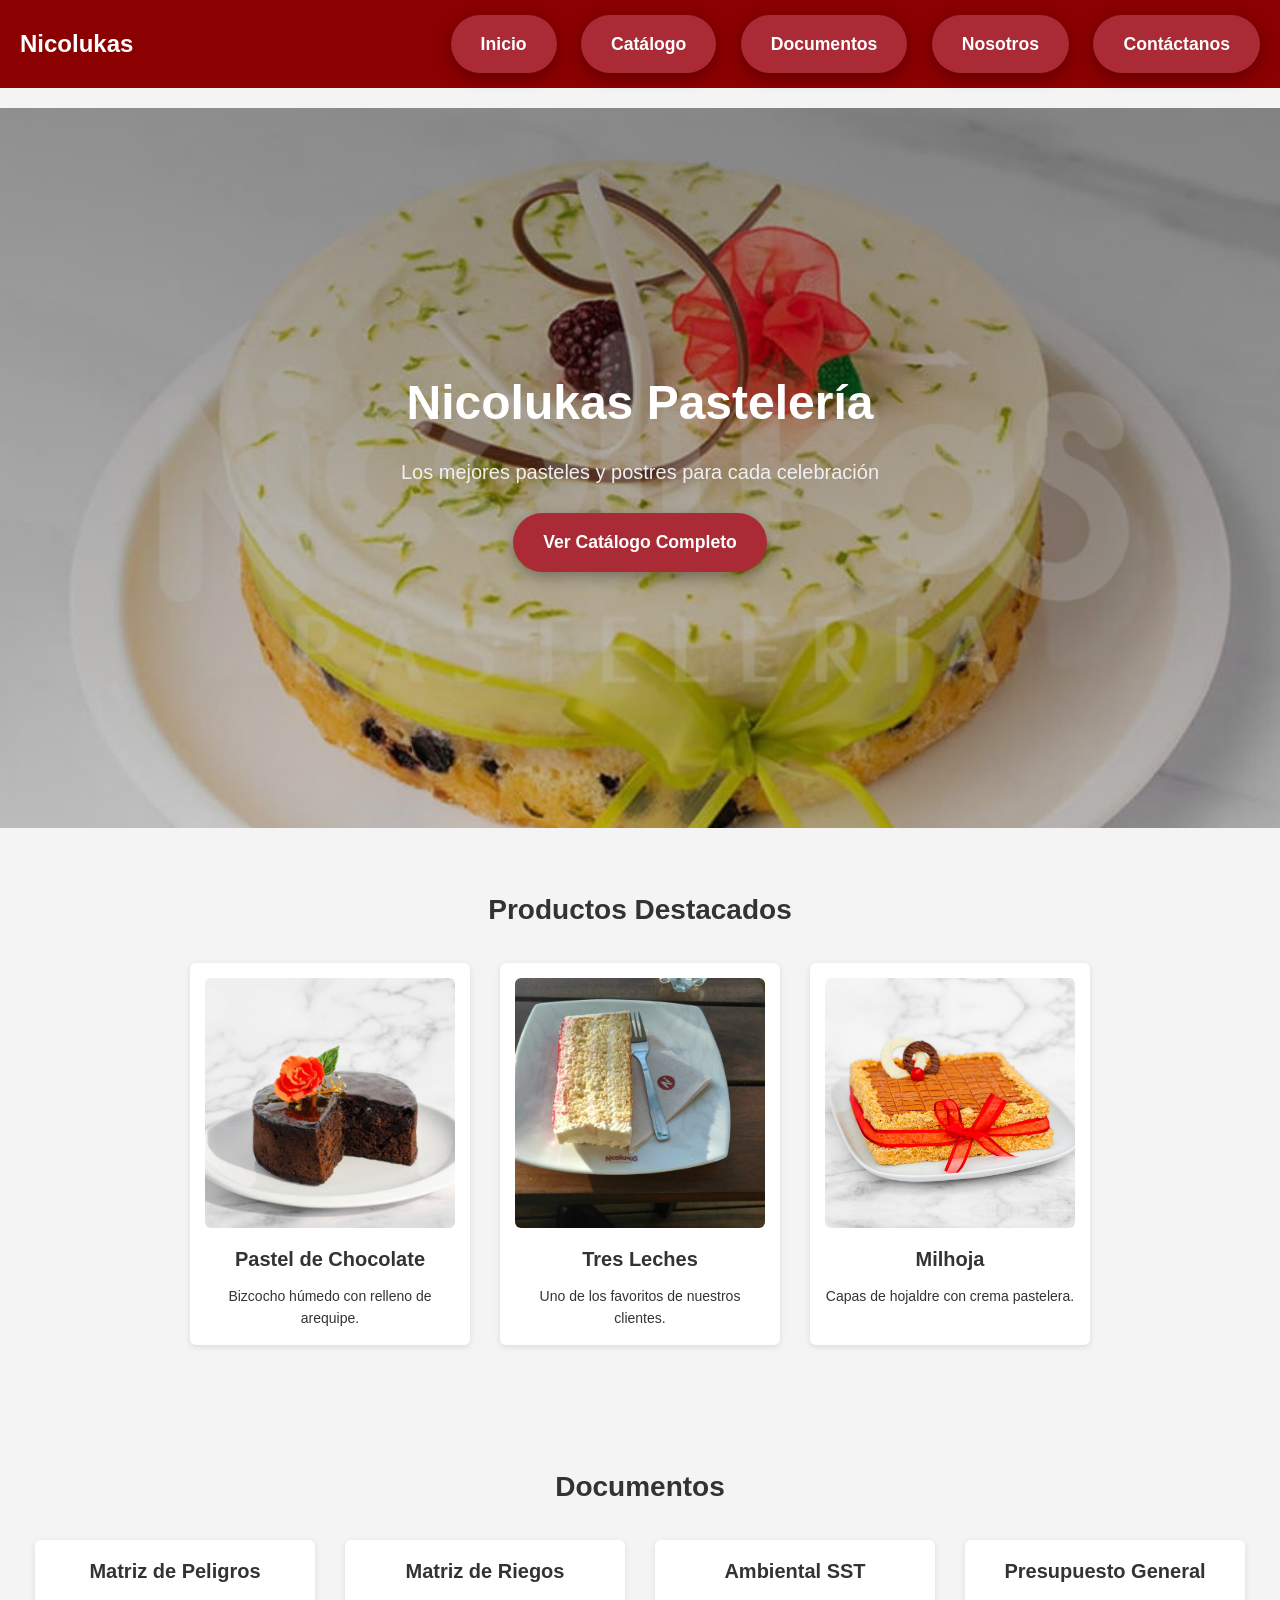
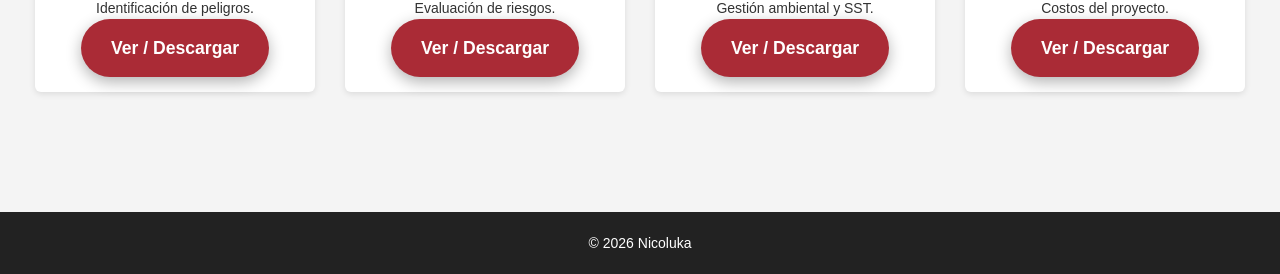
<file: index.html>
<!DOCTYPE html>
<html lang="es">

<head>

<meta charset="UTF-8">
<meta name="viewport" content="width=device-width, initial-scale=1.0">

<title>Nicoluka | Distribuidora de Pasteles</title>

<link rel="stylesheet" href="styles.css">

</head>

<body>

<!-- HEADER -->

<header class="header">

<div class="nav">

<h2>Nicolukas</h2>

<nav>
  <a href="index.html" target="_blank" rel="noopener noreferrer" class="boton-externo">Inicio</a>
  <a href="https://nicolukas.com/catalogo/" target="_blank" rel="noopener noreferrer" class="boton-externo">Catálogo</a>
  <a href="documentos.html" target="_blank" rel="noopener noreferrer" class="boton-externo">Documentos</a>
  <a href="https://nicolukas.com/" target="_blank" rel="noopener noreferrer" class="boton-externo">Nosotros</a>
  <a href="https://nicolukas.com/contactanos/" target="_blank" rel="noopener noreferrer" class="boton-externo">Contáctanos</a>
</nav>

</div>

</header>


<!-- HERO -->

<section class="hero">

  <div class="hero-slider">
    <img src="img/1.jpg" class="slide active">
    <img src="img/2.jpg" class="slide">
    <img src="img/5.jpg" class="slide">
  </div>

  <div class="hero-content">
    <h1>Nicolukas Pastelería</h1>
    <p>Los mejores pasteles y postres para cada celebración</p>
    <a href="https://nicolukas.com/catalogo/" target="_blank" rel="noopener noreferrer" class="boton-externo">
      Ver Catálogo Completo
    </a>
  </div>

</section>


<!-- PRODUCTOS DESTACADOS -->

<section class="productos">

<h2>Productos Destacados</h2>

<div class="cards">

<div class="card">
<img src="img/pastelchocolate.jpg">
<h3>Pastel de Chocolate</h3>
<p>Bizcocho húmedo con relleno de arequipe.</p>
</div>

<div class="card">
<img src="img/tresleches.jpg">
<h3>Tres Leches</h3>
<p>Uno de los favoritos de nuestros clientes.</p>
</div>

<div class="card">
<img src="img/milhojas.jpg">
<h3>Milhoja</h3>
<p>Capas de hojaldre con crema pastelera.</p>
</div>

</div>

</section>


<!-- DOCUMENTOS -->

<section class="productos">

<h2>Documentos</h2>

<div class="cards">

<div class="card">
<h3>Matriz de Peligros</h3>
<p>Identificación de peligros.</p>
<a href="xlsx/Matriz%20de%20peligros.xlsx" target="_blank" class="boton-externo">Ver / Descargar</a>
</div>

<div class="card">
<h3>Matriz de Riegos</h3>
<p>Evaluación de riesgos.</p>
<a href="https://raw.githubusercontent.com/ang11790/Nicolukas/main/pdf/Matriz%20de%20riegos.xlsx" target="_blank" class="boton-externo">Ver / Descargar</a>
</div>

<div class="card">
<h3>Ambiental SST</h3>
<p>Gestión ambiental y SST.</p>
<a href="https://raw.githubusercontent.com/ang11790/Nicolukas/main/pdf/Ambiental%20SST.xlsx" target="_blank" class="boton-externo">Ver / Descargar</a>
</div>

<div class="card">
<h3>Presupuesto General</h3>
<p>Costos del proyecto.</p>
<a href="https://raw.githubusercontent.com/ang11790/Nicolukas/main/pdf/Presupuesto%20general-1.xlsx" target="_blank" class="boton-externo">Ver / Descargar</a>
</div>

</div>

</section>


<!-- FOOTER -->

<footer>
<p>© 2026 Nicoluka</p>
</footer>

<script src="script.js"></script>

</body>
</html>
</file>
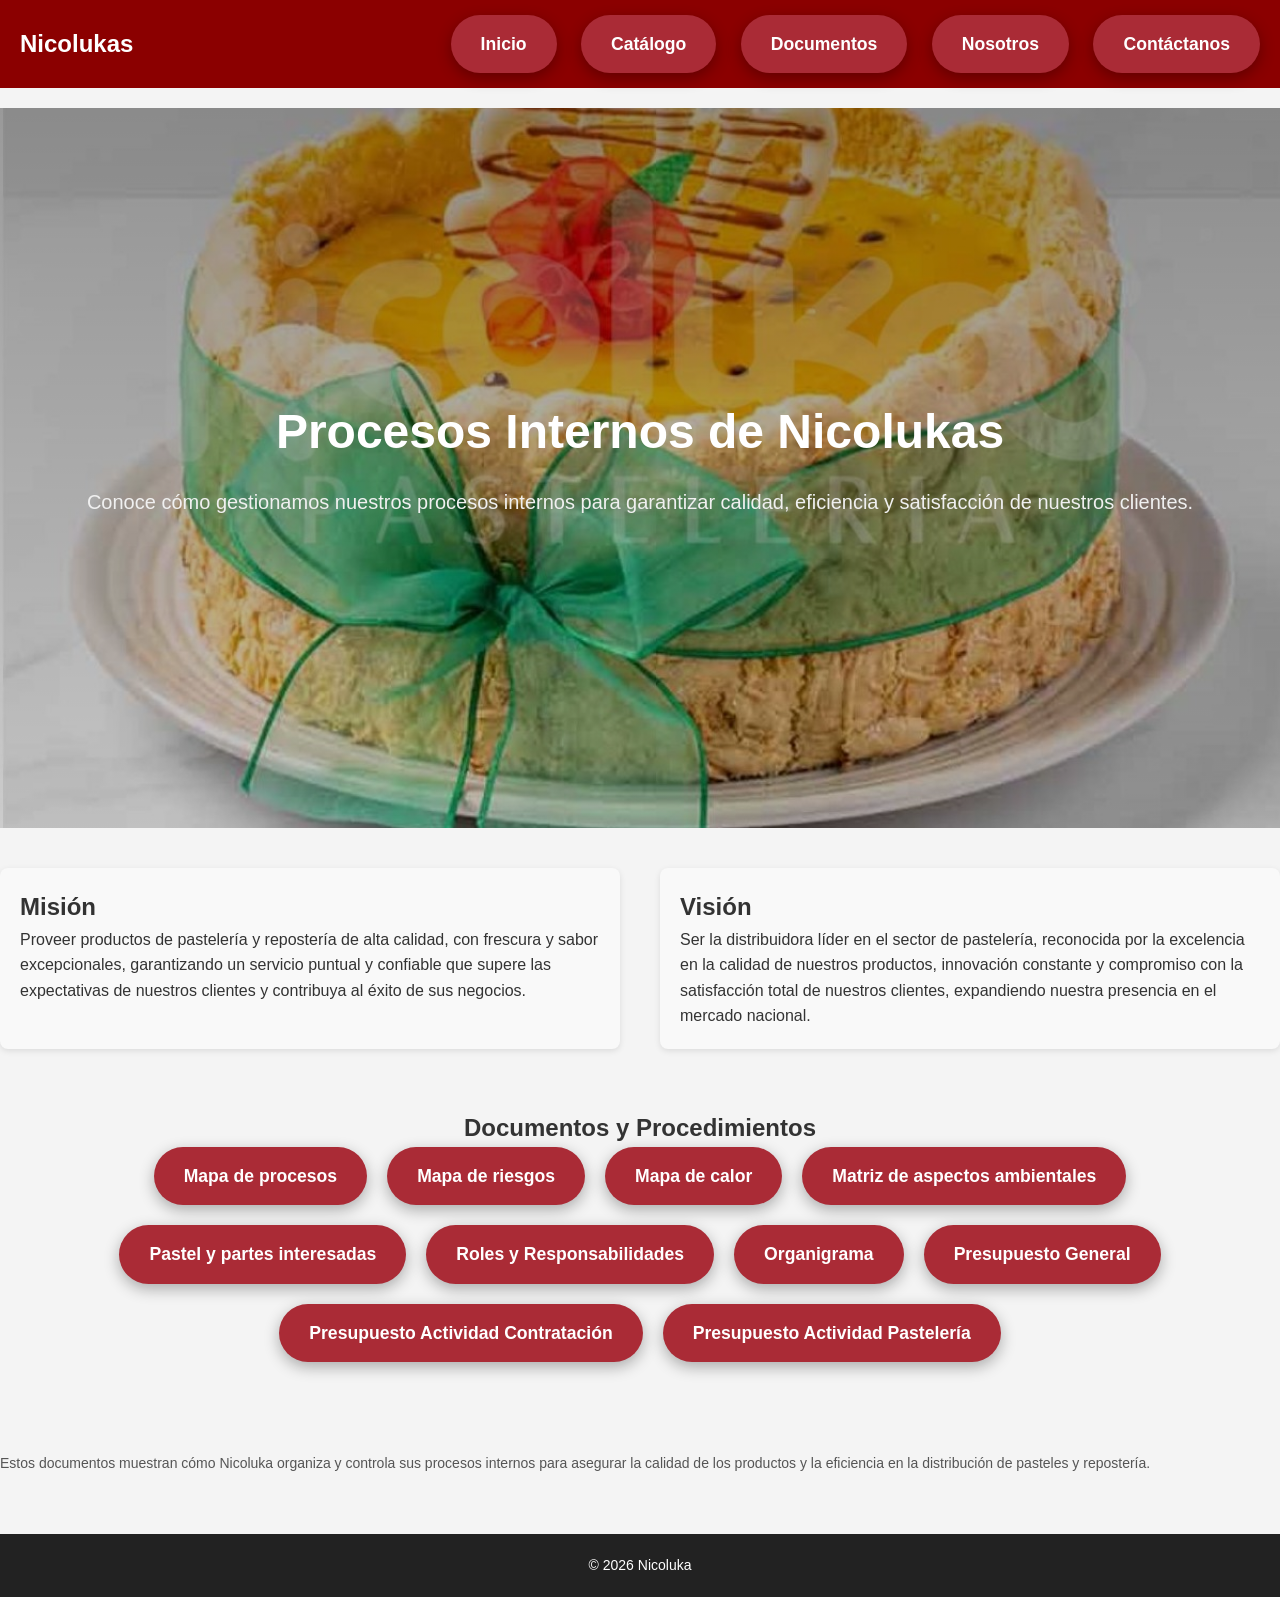
<file: documentos.html>
<!DOCTYPE html>
<html lang="es">

<head>
  <meta charset="UTF-8">
  <meta name="viewport" content="width=device-width, initial-scale=1.0">
  <title>Documentos | Nicolukas</title>
  <link rel="stylesheet" href="styles.css">
</head>

<body>

<!-- HEADER -->
<header>
  <div class="nav">
    <h2>Nicolukas</h2>
<nav>
  <a href="index.html"target="_blank" rel="noopener noreferrer" class="boton-externo">Inicio</a> <!-- Sin clase -->
  <a href="https://nicolukas.com/catalogo/" target="_blank" rel="noopener noreferrer" class="boton-externo">Catálogo</a>
  <a href="documentos.html"target="_blank" rel="noopener noreferrer" class="boton-externo">Documentos</a> <!-- Sin clase -->
  <a href="https://nicolukas.com/" target="_blank" rel="noopener noreferrer" class="boton-externo">Nosotros</a>
  <a href="https://nicolukas.com/contactanos/" target="_blank" rel="noopener noreferrer" class="boton-externo">Contáctanos</a>
</nav>
  </div>
</header>

<!-- HERO -->
<section class="hero">

  <div class="hero-slider">
    <img src="img/3.jpg" class="slide active">
    <img src="img/4.jpg" class="slide">
    <img src="img/6.jpg" class="slide">
  </div>

  <div class="hero-content">
    <h1>Procesos Internos de Nicolukas</h1>
    <p>
      Conoce cómo gestionamos nuestros procesos internos para garantizar calidad,
      eficiencia y satisfacción de nuestros clientes.
    </p>
  </div>

</section>

<section class="seccion-mision-vision">
  <div class="seccion">
    <h2>Misión</h2>
    <p>
      Proveer productos de pastelería y repostería de alta calidad, con frescura y sabor excepcionales,
      garantizando un servicio puntual y confiable que supere las expectativas de nuestros clientes y
      contribuya al éxito de sus negocios.
    </p>
  </div>

  <div class="seccion">
    <h2>Visión</h2>
    <p>
      Ser la distribuidora líder en el sector de pastelería, reconocida por la excelencia en la calidad
      de nuestros productos, innovación constante y compromiso con la satisfacción total de nuestros clientes,
      expandiendo nuestra presencia en el mercado nacional.
    </p>
  </div>
</section>

<!-- DOCUMENTOS / PROCESOS -->
<section class="documentos">
  <h2>Documentos y Procedimientos</h2>

  <div class="botones-doc">

    <a href="pdf/mapa de procesos.pdf" target="_blank" class="boton-externo">
      Mapa de procesos
    </a>

    <a href="mapa de riesgo.html" target="_blank" class="boton-externo">
      Mapa de riesgos
    </a>
    <a href="mapa de calor.html" target="_blank" class="boton-externo">
      Mapa de calor
    </a>
    <a href="pdf/Matriz ambientales.pdf" target="_blank" class="boton-externo">
      Matriz de aspectos ambientales
    </a>

    <a href="pdf/Pastel y partes interesadas.pdf" target="_blank" class="boton-externo">
      Pastel y partes interesadas
    </a>

    <a href="pdf/roles.pdf" target="_blank" class="boton-externo">
      Roles y Responsabilidades
    </a>
    
    <a href="oganigrama.html" target="_blank" class="boton-externo">
      Organigrama
    </a>
        <a href="presupuesto general.html" target="_blank" class="boton-externo">
      Presupuesto General
    </a>
            <a href="presupuestocontratacion.html" target="_blank" class="boton-externo">
      Presupuesto Actividad Contratación
    </a>

                <a href="presupuestopastel.html" target="_blank" class="boton-externo">
      Presupuesto Actividad Pastelería
    </a>

  </div>
</section>

  <p style="margin-top:30px; font-size:14px; color:#555;">
    Estos documentos muestran cómo Nicoluka organiza y controla sus procesos internos para asegurar la calidad de los productos
    y la eficiencia en la distribución de pasteles y repostería.
  </p>
</section>




<!-- FOOTER -->
<footer>
  <p>© 2026 Nicoluka</p>
</footer>

<script src="script.js"></script>

</body>
</html>
</file>
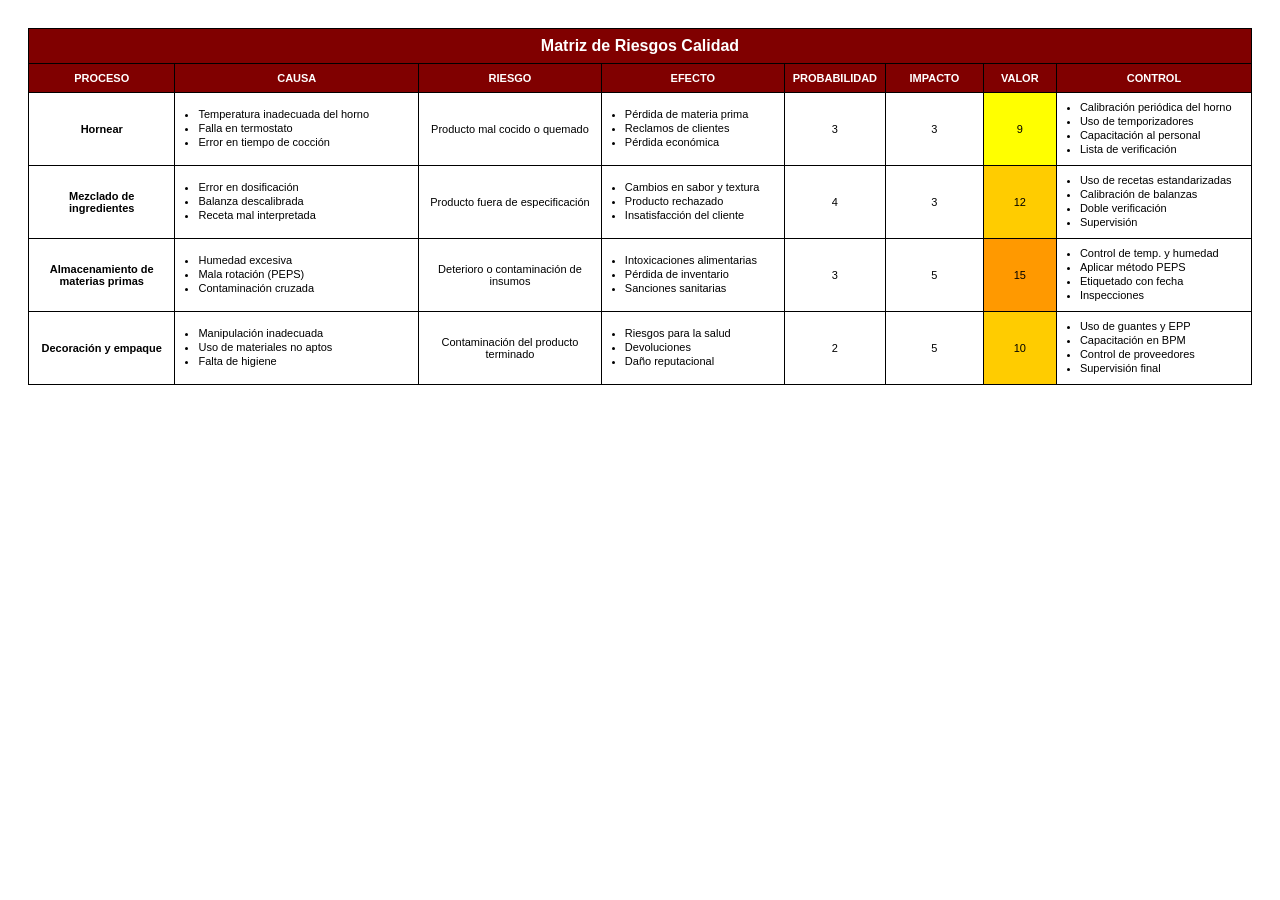
<file: mapa de riesgo.html>
<!DOCTYPE html>
<html lang="es">
<head>
    <meta charset="UTF-8">
    <style>
        :root {
            --vinotinto: #800000;
            --borde: #000;
        }

        body {
            font-family: 'Segoe UI', sans-serif;
            padding: 20px;
            background-color: #fff;
        }

        table {
            width: 100%;
            border-collapse: collapse;
            font-size: 11px;
        }

        th, td {
            border: 1px solid var(--borde);
            padding: 8px;
            vertical-align: middle;
        }

        .main-header {
            background-color: var(--vinotinto);
            color: white;
            text-align: center;
            font-size: 16px;
            font-weight: bold;
        }

        .col-header {
            background-color: var(--vinotinto);
            color: white;
            text-align: center;
            font-weight: bold;
        }

        .center { text-align: center; }
        
        /* Colores de Riesgo basados en la imagen */
        .riesgo-medio { background-color: #ffff00; } /* Amarillo */
        .riesgo-alto { background-color: #ffcc00; }  /* Naranja/Amarillo fuerte */
        .riesgo-muy-alto { background-color: #ff9900; } /* Naranja */
        
        ul { margin: 0; padding-left: 15px; }
        li { margin-bottom: 2px; }
    </style>
</head>
<body>

    <table>
        <thead>
            <tr>
                <th colspan="8" class="main-header">Matriz de Riesgos Calidad</th>
            </tr>
            <tr class="col-header">
                <th style="width: 12%;">PROCESO</th>
                <th style="width: 20%;">CAUSA</th>
                <th style="width: 15%;">RIESGO</th>
                <th style="width: 15%;">EFECTO</th>
                <th style="width: 8%;">PROBABILIDAD</th>
                <th style="width: 8%;">IMPACTO</th>
                <th style="width: 6%;">VALOR</th>
                <th style="width: 16%;">CONTROL</th>
            </tr>
        </thead>
        <tbody>
            <!-- Fila 1 -->
            <tr>
                <td class="center"><strong>Hornear</strong></td>
                <td>
                    <ul>
                        <li>Temperatura inadecuada del horno</li>
                        <li>Falla en termostato</li>
                        <li>Error en tiempo de cocción</li>
                    </ul>
                </td>
                <td class="center">Producto mal cocido o quemado</td>
                <td>
                    <ul>
                        <li>Pérdida de materia prima</li>
                        <li>Reclamos de clientes</li>
                        <li>Pérdida económica</li>
                    </ul>
                </td>
                <td class="center">3</td>
                <td class="center">3</td>
                <td class="center riesgo-medio">9</td>
                <td>
                    <ul>
                        <li>Calibración periódica del horno</li>
                        <li>Uso de temporizadores</li>
                        <li>Capacitación al personal</li>
                        <li>Lista de verificación</li>
                    </ul>
                </td>
            </tr>

            <!-- Fila 2 (La que faltaba el color) -->
            <tr>
                <td class="center"><strong>Mezclado de ingredientes</strong></td>
                <td>
                    <ul>
                        <li>Error en dosificación</li>
                        <li>Balanza descalibrada</li>
                        <li>Receta mal interpretada</li>
                    </ul>
                </td>
                <td class="center">Producto fuera de especificación</td>
                <td>
                    <ul>
                        <li>Cambios en sabor y textura</li>
                        <li>Producto rechazado</li>
                        <li>Insatisfacción del cliente</li>
                    </ul>
                </td>
                <td class="center">4</td>
                <td class="center">3</td>
                <td class="center riesgo-alto">12</td>
                <td>
                    <ul>
                        <li>Uso de recetas estandarizadas</li>
                        <li>Calibración de balanzas</li>
                        <li>Doble verificación</li>
                        <li>Supervisión</li>
                    </ul>
                </td>
            </tr>

            <!-- Fila 3 -->
            <tr>
                <td class="center"><strong>Almacenamiento de materias primas</strong></td>
                <td>
                    <ul>
                        <li>Humedad excesiva</li>
                        <li>Mala rotación (PEPS)</li>
                        <li>Contaminación cruzada</li>
                    </ul>
                </td>
                <td class="center">Deterioro o contaminación de insumos</td>
                <td>
                    <ul>
                        <li>Intoxicaciones alimentarias</li>
                        <li>Pérdida de inventario</li>
                        <li>Sanciones sanitarias</li>
                    </ul>
                </td>
                <td class="center">3</td>
                <td class="center">5</td>
                <td class="center riesgo-muy-alto">15</td>
                <td>
                    <ul>
                        <li>Control de temp. y humedad</li>
                        <li>Aplicar método PEPS</li>
                        <li>Etiquetado con fecha</li>
                        <li>Inspecciones</li>
                    </ul>
                </td>
            </tr>

            <!-- Fila 4 -->
            <tr>
                <td class="center"><strong>Decoración y empaque</strong></td>
                <td>
                    <ul>
                        <li>Manipulación inadecuada</li>
                        <li>Uso de materiales no aptos</li>
                        <li>Falta de higiene</li>
                    </ul>
                </td>
                <td class="center">Contaminación del producto terminado</td>
                <td>
                    <ul>
                        <li>Riesgos para la salud</li>
                        <li>Devoluciones</li>
                        <li>Daño reputacional</li>
                    </ul>
                </td>
                <td class="center">2</td>
                <td class="center">5</td>
                <td class="center riesgo-alto">10</td>
                <td>
                    <ul>
                        <li>Uso de guantes y EPP</li>
                        <li>Capacitación en BPM</li>
                        <li>Control de proveedores</li>
                        <li>Supervisión final</li>
                    </ul>
                </td>
            </tr>
        </tbody>
    </table>

</body>
</html>
</file>
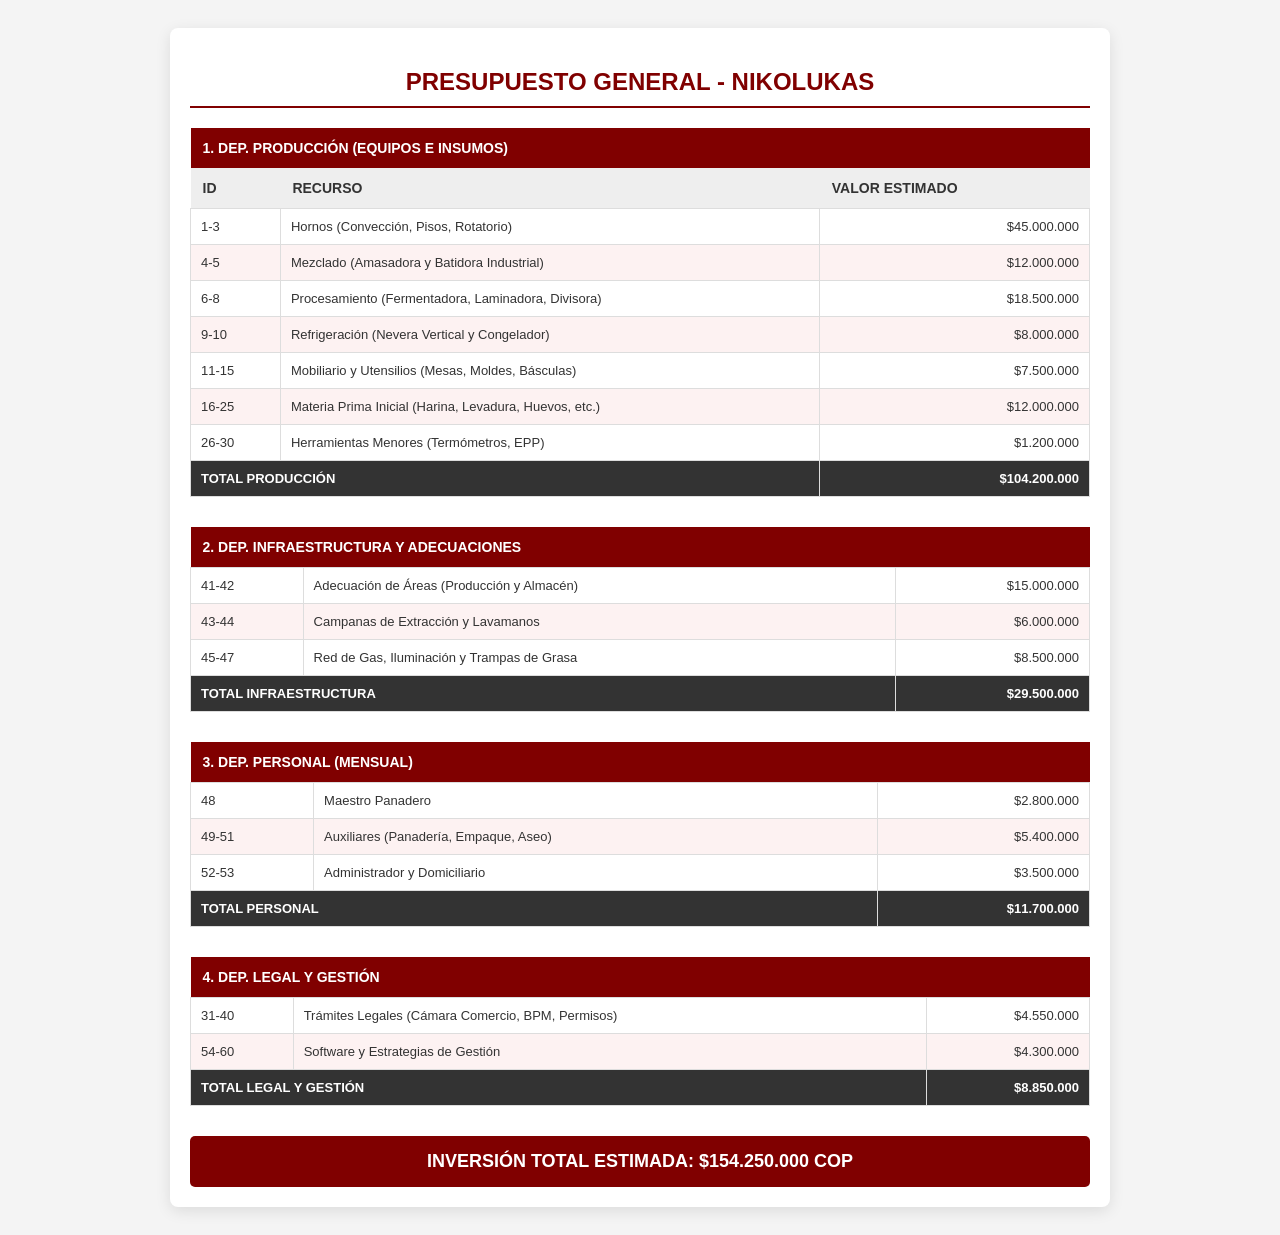
<file: presupuesto general.html>
<!DOCTYPE html>
<html lang="es">
<head>
    <meta charset="UTF-8">
    <style>
        :root {
            --vinotinto: #800000;
            --vinotinto-claro: #fdf2f2;
            --borde: #333;
            --gris-encabezado: #e2e2e2;
        }

        body {
            font-family: 'Segoe UI', Tahoma, Geneva, Verdana, sans-serif;
            padding: 20px;
            background-color: #f4f4f4;
            color: #333;
        }

        .presupuesto-container {
            max-width: 900px;
            margin: 0 auto;
            background-color: white;
            padding: 20px;
            box-shadow: 0 4px 15px rgba(0,0,0,0.1);
            border-radius: 8px;
        }

        h2 {
            color: var(--vinotinto);
            border-bottom: 2px solid var(--vinotinto);
            padding-bottom: 10px;
            text-align: center;
            text-transform: uppercase;
        }

        table {
            width: 100%;
            border-collapse: collapse;
            margin-bottom: 30px;
            background-color: white;
        }

        th {
            background-color: var(--vinotinto);
            color: white;
            padding: 12px;
            text-align: left;
            text-transform: uppercase;
            font-size: 14px;
        }

        td {
            border: 1px solid #ddd;
            padding: 10px;
            font-size: 13px;
        }

        tr:nth-child(even) {
            background-color: var(--vinotinto-claro);
        }

        .categoria-title {
            background-color: var(--gris-encabezado);
            font-weight: bold;
            color: var(--vinotinto);
            text-align: center;
        }

        .total-row {
            background-color: #333 !important;
            color: white;
            font-weight: bold;
        }

        .text-right {
            text-align: right;
        }

        .resumen-final {
            background-color: var(--vinotinto);
            color: white;
            padding: 15px;
            border-radius: 5px;
            font-size: 18px;
            text-align: center;
        }
    </style>
</head>
<body>

<div class="presupuesto-container">
    <h2>Presupuesto General - Nikolukas</h2>

    <!-- SECCIÓN PRODUCCIÓN -->
    <table>
        <thead>
            <tr>
                <th colspan="3">1. DEP. PRODUCCIÓN (EQUIPOS E INSUMOS)</th>
            </tr>
            <tr style="background-color: #eee; color: #333;">
                <th style="background-color: #eee; color: #333; width: 10%;">ID</th>
                <th style="background-color: #eee; color: #333; width: 60%;">RECURSO</th>
                <th style="background-color: #eee; color: #333; width: 30%;">VALOR ESTIMADO</th>
            </tr>
        </thead>
        <tbody>
            <tr><td>1-3</td><td>Hornos (Convección, Pisos, Rotatorio)</td><td class="text-right">$45.000.000</td></tr>
            <tr><td>4-5</td><td>Mezclado (Amasadora y Batidora Industrial)</td><td class="text-right">$12.000.000</td></tr>
            <tr><td>6-8</td><td>Procesamiento (Fermentadora, Laminadora, Divisora)</td><td class="text-right">$18.500.000</td></tr>
            <tr><td>9-10</td><td>Refrigeración (Nevera Vertical y Congelador)</td><td class="text-right">$8.000.000</td></tr>
            <tr><td>11-15</td><td>Mobiliario y Utensilios (Mesas, Moldes, Básculas)</td><td class="text-right">$7.500.000</td></tr>
            <tr><td>16-25</td><td>Materia Prima Inicial (Harina, Levadura, Huevos, etc.)</td><td class="text-right">$12.000.000</td></tr>
            <tr><td>26-30</td><td>Herramientas Menores (Termómetros, EPP)</td><td class="text-right">$1.200.000</td></tr>
            <tr class="total-row">
                <td colspan="2">TOTAL PRODUCCIÓN</td>
                <td class="text-right">$104.200.000</td>
            </tr>
        </tbody>
    </table>

    <!-- SECCIÓN INFRAESTRUCTURA -->
    <table>
        <thead>
            <tr>
                <th colspan="3">2. DEP. INFRAESTRUCTURA Y ADECUACIONES</th>
            </tr>
        </thead>
        <tbody>
            <tr><td>41-42</td><td>Adecuación de Áreas (Producción y Almacén)</td><td class="text-right">$15.000.000</td></tr>
            <tr><td>43-44</td><td>Campanas de Extracción y Lavamanos</td><td class="text-right">$6.000.000</td></tr>
            <tr><td>45-47</td><td>Red de Gas, Iluminación y Trampas de Grasa</td><td class="text-right">$8.500.000</td></tr>
            <tr class="total-row">
                <td colspan="2">TOTAL INFRAESTRUCTURA</td>
                <td class="text-right">$29.500.000</td>
            </tr>
        </tbody>
    </table>

    <!-- SECCIÓN PERSONAL -->
    <table>
        <thead>
            <tr>
                <th colspan="3">3. DEP. PERSONAL (MENSUAL)</th>
            </tr>
        </thead>
        <tbody>
            <tr><td>48</td><td>Maestro Panadero</td><td class="text-right">$2.800.000</td></tr>
            <tr><td>49-51</td><td>Auxiliares (Panadería, Empaque, Aseo)</td><td class="text-right">$5.400.000</td></tr>
            <tr><td>52-53</td><td>Administrador y Domiciliario</td><td class="text-right">$3.500.000</td></tr>
            <tr class="total-row">
                <td colspan="2">TOTAL PERSONAL</td>
                <td class="text-right">$11.700.000</td>
            </tr>
        </tbody>
    </table>

    <!-- SECCIÓN LEGAL Y GESTIÓN -->
    <table>
        <thead>
            <tr>
                <th colspan="3">4. DEP. LEGAL Y GESTIÓN</th>
            </tr>
        </thead>
        <tbody>
            <tr><td>31-40</td><td>Trámites Legales (Cámara Comercio, BPM, Permisos)</td><td class="text-right">$4.550.000</td></tr>
            <tr><td>54-60</td><td>Software y Estrategias de Gestión</td><td class="text-right">$4.300.000</td></tr>
            <tr class="total-row">
                <td colspan="2">TOTAL LEGAL Y GESTIÓN</td>
                <td class="text-right">$8.850.000</td>
            </tr>
        </tbody>
    </table>

    <div class="resumen-final">
        <strong>INVERSIÓN TOTAL ESTIMADA: $154.250.000 COP</strong>
    </div>
</div>

</body>
</html>
</file>
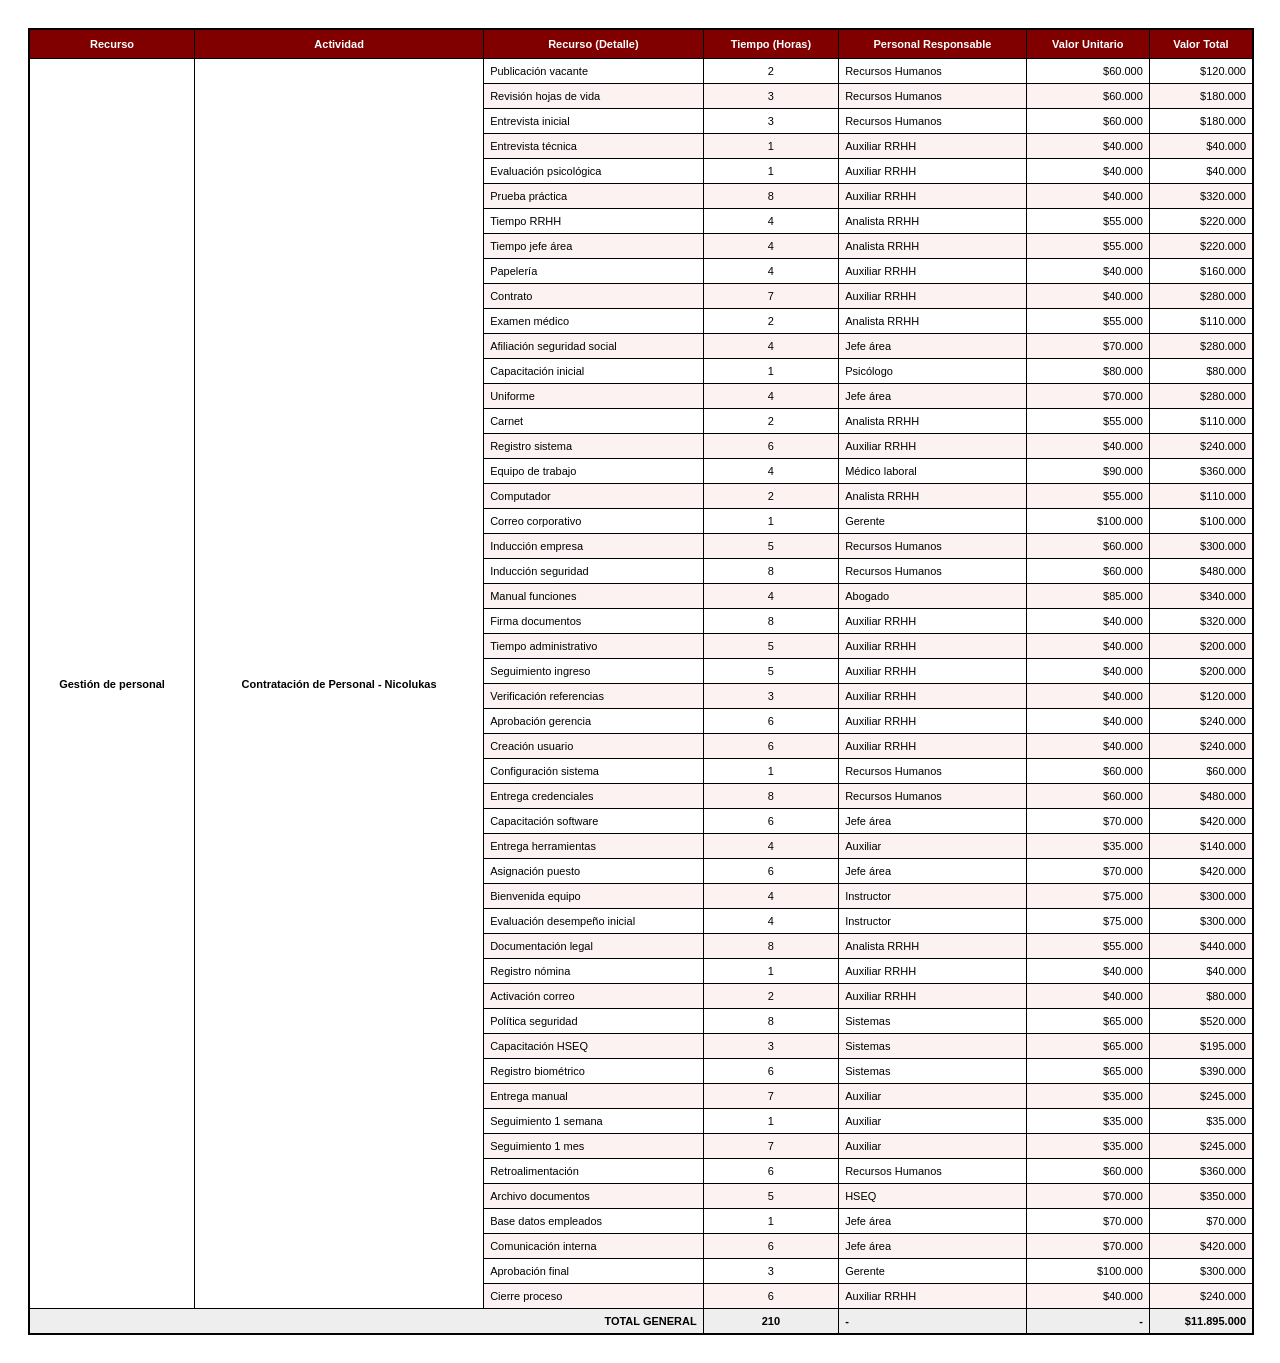
<file: presupuestocontratacion.html>
<!DOCTYPE html>
<html lang="es">
<head>
    <meta charset="UTF-8">
    <style>
        :root {
            --vinotinto: #800000;
            --vinotinto-claro: #fdf2f2;
            --borde: #000;
        }

        body {
            font-family: 'Segoe UI', Tahoma, Geneva, Verdana, sans-serif;
            padding: 20px;
            background-color: #ffffff;
        }

        .table-container {
            width: 100%;
            margin: auto;
            border: 1px solid var(--borde);
        }

        table {
            width: 100%;
            border-collapse: collapse;
            font-size: 11px;
        }

        th {
            background-color: var(--vinotinto);
            color: white;
            padding: 8px;
            text-align: center;
            border: 1px solid var(--borde);
        }

        td {
            border: 1px solid var(--borde);
            padding: 6px;
        }

        .center { text-align: center; }
        .right { text-align: right; }
        
        .merged-cell {
            vertical-align: middle;
            font-weight: bold;
            text-align: center;
            background-color: #fff;
        }

        .total-row {
            background-color: #eeeeee;
            font-weight: bold;
        }

        tr:nth-child(even) { background-color: var(--vinotinto-claro); }
    </style>
</head>
<body>

<div class="table-container">
    <table>
        <thead>
            <tr>
                <th>Recurso</th>
                <th>Actividad</th>
                <th>Recurso (Detalle)</th>
                <th>Tiempo (Horas)</th>
                <th>Personal Responsable</th>
                <th>Valor Unitario</th>
                <th>Valor Total</th>
            </tr>
        </thead>
        <tbody>
            <!-- FILA INICIAL CON ROWSPAN PARA LAS 50 ACTIVIDADES -->
            <tr>
                <td rowspan="50" class="merged-cell">Gestión de personal</td>
                <td rowspan="50" class="merged-cell">Contratación de Personal - Nicolukas</td>
                <td>Publicación vacante</td><td class="center">2</td><td>Recursos Humanos</td><td class="right">$60.000</td><td class="right">$120.000</td>
            </tr>
            <!-- FILAS 2 A 45 (PREVIAS) -->
            <tr><td>Revisión hojas de vida</td><td class="center">3</td><td>Recursos Humanos</td><td class="right">$60.000</td><td class="right">$180.000</td></tr>
            <tr><td>Entrevista inicial</td><td class="center">3</td><td>Recursos Humanos</td><td class="right">$60.000</td><td class="right">$180.000</td></tr>
            <tr><td>Entrevista técnica</td><td class="center">1</td><td>Auxiliar RRHH</td><td class="right">$40.000</td><td class="right">$40.000</td></tr>
            <tr><td>Evaluación psicológica</td><td class="center">1</td><td>Auxiliar RRHH</td><td class="right">$40.000</td><td class="right">$40.000</td></tr>
            <tr><td>Prueba práctica</td><td class="center">8</td><td>Auxiliar RRHH</td><td class="right">$40.000</td><td class="right">$320.000</td></tr>
            <tr><td>Tiempo RRHH</td><td class="center">4</td><td>Analista RRHH</td><td class="right">$55.000</td><td class="right">$220.000</td></tr>
            <tr><td>Tiempo jefe área</td><td class="center">4</td><td>Analista RRHH</td><td class="right">$55.000</td><td class="right">$220.000</td></tr>
            <tr><td>Papelería</td><td class="center">4</td><td>Auxiliar RRHH</td><td class="right">$40.000</td><td class="right">$160.000</td></tr>
            <tr><td>Contrato</td><td class="center">7</td><td>Auxiliar RRHH</td><td class="right">$40.000</td><td class="right">$280.000</td></tr>
            <tr><td>Examen médico</td><td class="center">2</td><td>Analista RRHH</td><td class="right">$55.000</td><td class="right">$110.000</td></tr>
            <tr><td>Afiliación seguridad social</td><td class="center">4</td><td>Jefe área</td><td class="right">$70.000</td><td class="right">$280.000</td></tr>
            <tr><td>Capacitación inicial</td><td class="center">1</td><td>Psicólogo</td><td class="right">$80.000</td><td class="right">$80.000</td></tr>
            <tr><td>Uniforme</td><td class="center">4</td><td>Jefe área</td><td class="right">$70.000</td><td class="right">$280.000</td></tr>
            <tr><td>Carnet</td><td class="center">2</td><td>Analista RRHH</td><td class="right">$55.000</td><td class="right">$110.000</td></tr>
            <tr><td>Registro sistema</td><td class="center">6</td><td>Auxiliar RRHH</td><td class="right">$40.000</td><td class="right">$240.000</td></tr>
            <tr><td>Equipo de trabajo</td><td class="center">4</td><td>Médico laboral</td><td class="right">$90.000</td><td class="right">$360.000</td></tr>
            <tr><td>Computador</td><td class="center">2</td><td>Analista RRHH</td><td class="right">$55.000</td><td class="right">$110.000</td></tr>
            <tr><td>Correo corporativo</td><td class="center">1</td><td>Gerente</td><td class="right">$100.000</td><td class="right">$100.000</td></tr>
            <tr><td>Inducción empresa</td><td class="center">5</td><td>Recursos Humanos</td><td class="right">$60.000</td><td class="right">$300.000</td></tr>
            <tr><td>Inducción seguridad</td><td class="center">8</td><td>Recursos Humanos</td><td class="right">$60.000</td><td class="right">$480.000</td></tr>
            <tr><td>Manual funciones</td><td class="center">4</td><td>Abogado</td><td class="right">$85.000</td><td class="right">$340.000</td></tr>
            <tr><td>Firma documentos</td><td class="center">8</td><td>Auxiliar RRHH</td><td class="right">$40.000</td><td class="right">$320.000</td></tr>
            <tr><td>Tiempo administrativo</td><td class="center">5</td><td>Auxiliar RRHH</td><td class="right">$40.000</td><td class="right">$200.000</td></tr>
            <tr><td>Seguimiento ingreso</td><td class="center">5</td><td>Auxiliar RRHH</td><td class="right">$40.000</td><td class="right">$200.000</td></tr>
            <tr><td>Verificación referencias</td><td class="center">3</td><td>Auxiliar RRHH</td><td class="right">$40.000</td><td class="right">$120.000</td></tr>
            <tr><td>Aprobación gerencia</td><td class="center">6</td><td>Auxiliar RRHH</td><td class="right">$40.000</td><td class="right">$240.000</td></tr>
            <tr><td>Creación usuario</td><td class="center">6</td><td>Auxiliar RRHH</td><td class="right">$40.000</td><td class="right">$240.000</td></tr>
            <tr><td>Configuración sistema</td><td class="center">1</td><td>Recursos Humanos</td><td class="right">$60.000</td><td class="right">$60.000</td></tr>
            <tr><td>Entrega credenciales</td><td class="center">8</td><td>Recursos Humanos</td><td class="right">$60.000</td><td class="right">$480.000</td></tr>
            <tr><td>Capacitación software</td><td class="center">6</td><td>Jefe área</td><td class="right">$70.000</td><td class="right">$420.000</td></tr>
            <tr><td>Entrega herramientas</td><td class="center">4</td><td>Auxiliar</td><td class="right">$35.000</td><td class="right">$140.000</td></tr>
            <tr><td>Asignación puesto</td><td class="center">6</td><td>Jefe área</td><td class="right">$70.000</td><td class="right">$420.000</td></tr>
            <tr><td>Bienvenida equipo</td><td class="center">4</td><td>Instructor</td><td class="right">$75.000</td><td class="right">$300.000</td></tr>
            <tr><td>Evaluación desempeño inicial</td><td class="center">4</td><td>Instructor</td><td class="right">$75.000</td><td class="right">$300.000</td></tr>
            <tr><td>Documentación legal</td><td class="center">8</td><td>Analista RRHH</td><td class="right">$55.000</td><td class="right">$440.000</td></tr>
            <tr><td>Registro nómina</td><td class="center">1</td><td>Auxiliar RRHH</td><td class="right">$40.000</td><td class="right">$40.000</td></tr>
            <tr><td>Activación correo</td><td class="center">2</td><td>Auxiliar RRHH</td><td class="right">$40.000</td><td class="right">$80.000</td></tr>
            <tr><td>Política seguridad</td><td class="center">8</td><td>Sistemas</td><td class="right">$65.000</td><td class="right">$520.000</td></tr>
            <tr><td>Capacitación HSEQ</td><td class="center">3</td><td>Sistemas</td><td class="right">$65.000</td><td class="right">$195.000</td></tr>
            <tr><td>Registro biométrico</td><td class="center">6</td><td>Sistemas</td><td class="right">$65.000</td><td class="right">$390.000</td></tr>
            <tr><td>Entrega manual</td><td class="center">7</td><td>Auxiliar</td><td class="right">$35.000</td><td class="right">$245.000</td></tr>
            <tr><td>Seguimiento 1 semana</td><td class="center">1</td><td>Auxiliar</td><td class="right">$35.000</td><td class="right">$35.000</td></tr>
            <tr><td>Seguimiento 1 mes</td><td class="center">7</td><td>Auxiliar</td><td class="right">$35.000</td><td class="right">$245.000</td></tr>
            <tr><td>Retroalimentación</td><td class="center">6</td><td>Recursos Humanos</td><td class="right">$60.000</td><td class="right">$360.000</td></tr>
            <!-- LAS ÚLTIMAS 5 FILAS CORREGIDAS -->
            <tr><td>Archivo documentos</td><td class="center">5</td><td>HSEQ</td><td class="right">$70.000</td><td class="right">$350.000</td></tr>
            <tr><td>Base datos empleados</td><td class="center">1</td><td>Jefe área</td><td class="right">$70.000</td><td class="right">$70.000</td></tr>
            <tr><td>Comunicación interna</td><td class="center">6</td><td>Jefe área</td><td class="right">$70.000</td><td class="right">$420.000</td></tr>
            <tr><td>Aprobación final</td><td class="center">3</td><td>Gerente</td><td class="right">$100.000</td><td class="right">$300.000</td></tr>
            <tr><td>Cierre proceso</td><td class="center">6</td><td>Auxiliar RRHH</td><td class="right">$40.000</td><td class="right">$240.000</td></tr>

            <!-- FILA DE SUMATORIAS -->
            <tr class="total-row">
                <td colspan="3" class="right">TOTAL GENERAL</td>
                <td class="center">210</td>
                <td>-</td>
                <td class="right">-</td>
                <td class="right">$11.895.000</td>
            </tr>
        </tbody>
    </table>
</div>

</body>
</html>
</file>
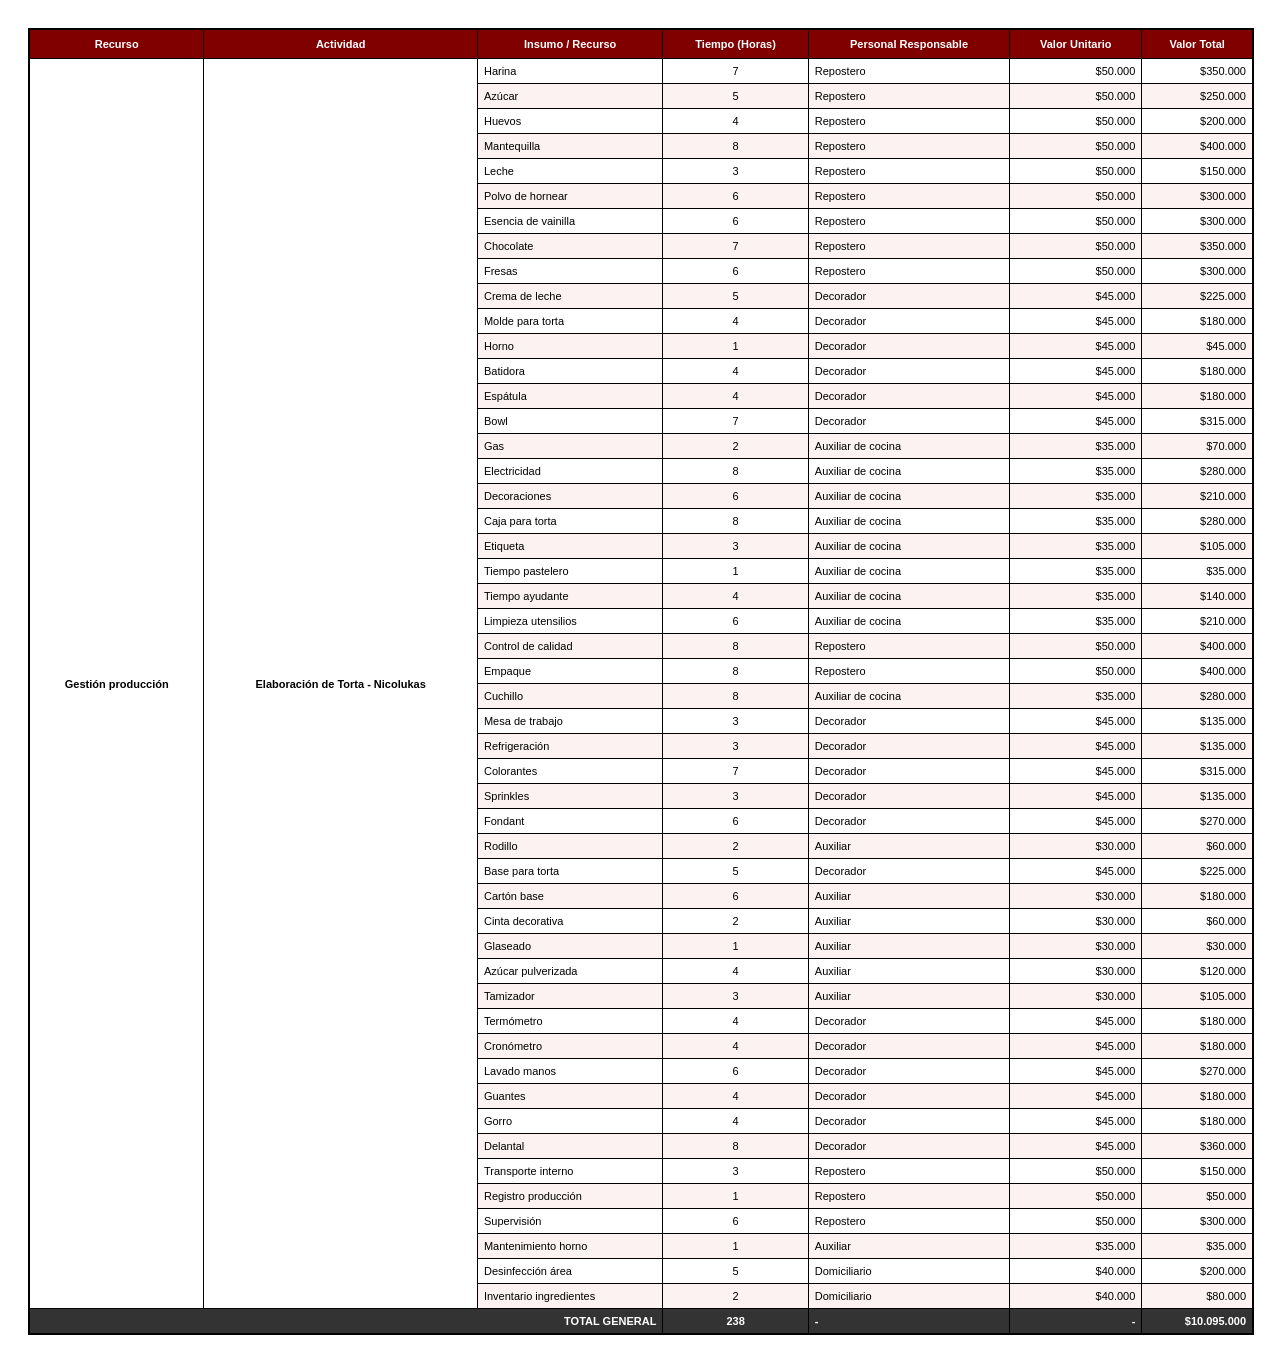
<file: presupuestopastel.html>
<!DOCTYPE html>
<html lang="es">
<head>
    <meta charset="UTF-8">
    <style>
        :root {
            --vinotinto: #800000;
            --vinotinto-claro: #fdf2f2;
            --borde: #000;
        }

        body {
            font-family: 'Segoe UI', Tahoma, Geneva, Verdana, sans-serif;
            padding: 20px;
        }

        .table-container {
            width: 100%;
            margin: auto;
            border: 1px solid var(--borde);
        }

        table {
            width: 100%;
            border-collapse: collapse;
            font-size: 11px;
        }

        th {
            background-color: var(--vinotinto);
            color: white;
            padding: 8px;
            text-align: center;
            border: 1px solid var(--borde);
        }

        td {
            border: 1px solid var(--borde);
            padding: 6px;
        }

        .center { text-align: center; }
        .right { text-align: right; }
        
        .merged-cell {
            vertical-align: middle;
            font-weight: bold;
            text-align: center;
            background-color: #fff;
        }

        .total-row {
            background-color: #333 !important;
            color: white !important;
            font-weight: bold;
        }

        tr:nth-child(even) { background-color: var(--vinotinto-claro); }
    </style>
</head>
<body>

<div class="table-container">
    <table>
        <thead>
            <tr>
                <th>Recurso</th>
                <th>Actividad</th>
                <th>Insumo / Recurso</th>
                <th>Tiempo (Horas)</th>
                <th>Personal Responsable</th>
                <th>Valor Unitario</th>
                <th>Valor Total</th>
            </tr>
        </thead>
        <tbody>
            <tr>
                <td rowspan="50" class="merged-cell">Gestión producción</td>
                <td rowspan="50" class="merged-cell">Elaboración de Torta - Nicolukas</td>
                <td>Harina</td><td class="center">7</td><td>Repostero</td><td class="right">$50.000</td><td class="right">$350.000</td>
            </tr>
            <tr><td>Azúcar</td><td class="center">5</td><td>Repostero</td><td class="right">$50.000</td><td class="right">$250.000</td></tr>
            <tr><td>Huevos</td><td class="center">4</td><td>Repostero</td><td class="right">$50.000</td><td class="right">$200.000</td></tr>
            <tr><td>Mantequilla</td><td class="center">8</td><td>Repostero</td><td class="right">$50.000</td><td class="right">$400.000</td></tr>
            <tr><td>Leche</td><td class="center">3</td><td>Repostero</td><td class="right">$50.000</td><td class="right">$150.000</td></tr>
            <tr><td>Polvo de hornear</td><td class="center">6</td><td>Repostero</td><td class="right">$50.000</td><td class="right">$300.000</td></tr>
            <tr><td>Esencia de vainilla</td><td class="center">6</td><td>Repostero</td><td class="right">$50.000</td><td class="right">$300.000</td></tr>
            <tr><td>Chocolate</td><td class="center">7</td><td>Repostero</td><td class="right">$50.000</td><td class="right">$350.000</td></tr>
            <tr><td>Fresas</td><td class="center">6</td><td>Repostero</td><td class="right">$50.000</td><td class="right">$300.000</td></tr>
            <tr><td>Crema de leche</td><td class="center">5</td><td>Decorador</td><td class="right">$45.000</td><td class="right">$225.000</td></tr>
            <tr><td>Molde para torta</td><td class="center">4</td><td>Decorador</td><td class="right">$45.000</td><td class="right">$180.000</td></tr>
            <tr><td>Horno</td><td class="center">1</td><td>Decorador</td><td class="right">$45.000</td><td class="right">$45.000</td></tr>
            <tr><td>Batidora</td><td class="center">4</td><td>Decorador</td><td class="right">$45.000</td><td class="right">$180.000</td></tr>
            <tr><td>Espátula</td><td class="center">4</td><td>Decorador</td><td class="right">$45.000</td><td class="right">$180.000</td></tr>
            <tr><td>Bowl</td><td class="center">7</td><td>Decorador</td><td class="right">$45.000</td><td class="right">$315.000</td></tr>
            <tr><td>Gas</td><td class="center">2</td><td>Auxiliar de cocina</td><td class="right">$35.000</td><td class="right">$70.000</td></tr>
            <tr><td>Electricidad</td><td class="center">8</td><td>Auxiliar de cocina</td><td class="right">$35.000</td><td class="right">$280.000</td></tr>
            <tr><td>Decoraciones</td><td class="center">6</td><td>Auxiliar de cocina</td><td class="right">$35.000</td><td class="right">$210.000</td></tr>
            <tr><td>Caja para torta</td><td class="center">8</td><td>Auxiliar de cocina</td><td class="right">$35.000</td><td class="right">$280.000</td></tr>
            <tr><td>Etiqueta</td><td class="center">3</td><td>Auxiliar de cocina</td><td class="right">$35.000</td><td class="right">$105.000</td></tr>
            <tr><td>Tiempo pastelero</td><td class="center">1</td><td>Auxiliar de cocina</td><td class="right">$35.000</td><td class="right">$35.000</td></tr>
            <tr><td>Tiempo ayudante</td><td class="center">4</td><td>Auxiliar de cocina</td><td class="right">$35.000</td><td class="right">$140.000</td></tr>
            <tr><td>Limpieza utensilios</td><td class="center">6</td><td>Auxiliar de cocina</td><td class="right">$35.000</td><td class="right">$210.000</td></tr>
            <tr><td>Control de calidad</td><td class="center">8</td><td>Repostero</td><td class="right">$50.000</td><td class="right">$400.000</td></tr>
            <tr><td>Empaque</td><td class="center">8</td><td>Repostero</td><td class="right">$50.000</td><td class="right">$400.000</td></tr>
            <tr><td>Cuchillo</td><td class="center">8</td><td>Auxiliar de cocina</td><td class="right">$35.000</td><td class="right">$280.000</td></tr>
            <tr><td>Mesa de trabajo</td><td class="center">3</td><td>Decorador</td><td class="right">$45.000</td><td class="right">$135.000</td></tr>
            <tr><td>Refrigeración</td><td class="center">3</td><td>Decorador</td><td class="right">$45.000</td><td class="right">$135.000</td></tr>
            <tr><td>Colorantes</td><td class="center">7</td><td>Decorador</td><td class="right">$45.000</td><td class="right">$315.000</td></tr>
            <tr><td>Sprinkles</td><td class="center">3</td><td>Decorador</td><td class="right">$45.000</td><td class="right">$135.000</td></tr>
            <tr><td>Fondant</td><td class="center">6</td><td>Decorador</td><td class="right">$45.000</td><td class="right">$270.000</td></tr>
            <tr><td>Rodillo</td><td class="center">2</td><td>Auxiliar</td><td class="right">$30.000</td><td class="right">$60.000</td></tr>
            <tr><td>Base para torta</td><td class="center">5</td><td>Decorador</td><td class="right">$45.000</td><td class="right">$225.000</td></tr>
            <tr><td>Cartón base</td><td class="center">6</td><td>Auxiliar</td><td class="right">$30.000</td><td class="right">$180.000</td></tr>
            <tr><td>Cinta decorativa</td><td class="center">2</td><td>Auxiliar</td><td class="right">$30.000</td><td class="right">$60.000</td></tr>
            <tr><td>Glaseado</td><td class="center">1</td><td>Auxiliar</td><td class="right">$30.000</td><td class="right">$30.000</td></tr>
            <tr><td>Azúcar pulverizada</td><td class="center">4</td><td>Auxiliar</td><td class="right">$30.000</td><td class="right">$120.000</td></tr>
            <tr><td>Tamizador</td><td class="center">3</td><td>Auxiliar</td><td class="right">$30.000</td><td class="right">$105.000</td></tr>
            <tr><td>Termómetro</td><td class="center">4</td><td>Decorador</td><td class="right">$45.000</td><td class="right">$180.000</td></tr>
            <tr><td>Cronómetro</td><td class="center">4</td><td>Decorador</td><td class="right">$45.000</td><td class="right">$180.000</td></tr>
            <tr><td>Lavado manos</td><td class="center">6</td><td>Decorador</td><td class="right">$45.000</td><td class="right">$270.000</td></tr>
            <tr><td>Guantes</td><td class="center">4</td><td>Decorador</td><td class="right">$45.000</td><td class="right">$180.000</td></tr>
            <tr><td>Gorro</td><td class="center">4</td><td>Decorador</td><td class="right">$45.000</td><td class="right">$180.000</td></tr>
            <tr><td>Delantal</td><td class="center">8</td><td>Decorador</td><td class="right">$45.000</td><td class="right">$360.000</td></tr>
            <tr><td>Transporte interno</td><td class="center">3</td><td>Repostero</td><td class="right">$50.000</td><td class="right">$150.000</td></tr>
            <tr><td>Registro producción</td><td class="center">1</td><td>Repostero</td><td class="right">$50.000</td><td class="right">$50.000</td></tr>
            <tr><td>Supervisión</td><td class="center">6</td><td>Repostero</td><td class="right">$50.000</td><td class="right">$300.000</td></tr>
            <tr><td>Mantenimiento horno</td><td class="center">1</td><td>Auxiliar</td><td class="right">$35.000</td><td class="right">$35.000</td></tr>
            <tr><td>Desinfección área</td><td class="center">5</td><td>Domiciliario</td><td class="right">$40.000</td><td class="right">$200.000</td></tr>
            <tr><td>Inventario ingredientes</td><td class="center">2</td><td>Domiciliario</td><td class="right">$40.000</td><td class="right">$80.000</td></tr>

            <tr class="total-row">
                <td colspan="3" class="right">TOTAL GENERAL</td>
                <td class="center">238</td>
                <td>-</td>
                <td class="right">-</td>
                <td class="right">$10.095.000</td>
            </tr>
        </tbody>
    </table>
</div>

</body>
</html>
</file>
<file: styles.css>
/* ================================
   RESET GENERAL
================================ */

*{
  margin:0;
  padding:0;
  box-sizing:border-box;
}

body{
  font-family: Arial, sans-serif;
  background:#f4f4f4;
  color:#333;
  line-height:1.6;
}

/* Evita que las imágenes se desborden */
img{
  max-width:100%;
  display:block;
}

/* ================================
   HEADER
================================ */

header{
  background:#8B0000;
  color:white;
  padding:15px 20px;
  position:relative;
  z-index:10;
}

.nav{
  display:flex;
  justify-content:space-between;
  align-items:center;
}

.nav h2{
  font-size:24px;
}

.nav nav a{
  color:white;
  text-decoration:none;
  margin-left:20px;
  font-weight:bold;
  transition:0.3s;
}

.nav nav a:hover{
  color:#ffe5e5;
}

/* ================================
   HERO SLIDER
================================ */

/* ================= HERO ================= */
.hero {
  position: relative;
  width: 100%;
  height: 80vh; /* ocupa 80% de la altura de la ventana */
  overflow: hidden;
  margin-top: 20px; /* separa del header */
}

/* ===== Contenedor de imágenes ===== */
.hero-slider {
  position: absolute;
  width: 100%;
  height: 100%;
  top: 0;
  left: 0;
}

/* ===== Imágenes ===== */
.hero-slider .slide {
  position: absolute;
  width: 100%;  /* cubre todo el ancho */
  height: 100%; /* cubre toda la altura */
  top: 0;
  left: 0;
  object-fit: cover;
  object-position: 50% 50%; /* 50% horizontal, 20% vertical (más hacia arriba) */
  opacity: 0;
  transition: opacity 1s ease-in-out;
}

/* Imagen activa */
.hero-slider .slide.active {
  opacity: 1;
}

/* ===== Overlay degradado ===== */
.hero::after {
  content: "";
  position: absolute;
  width: 100%;
  height: 100%;
  top: 0;
  left: 0;
  background: linear-gradient(rgba(0,0,0,0.4), rgba(0,0,0,0.2));
  z-index: 1;
}

/* ===== Contenido del hero ===== */
.hero-content {
  position: relative;
  z-index: 2;
  height: 100%;
  display: flex;
  flex-direction: column;
  justify-content: center;
  align-items: center;
  text-align: center;
  padding: 0 20px;
}

.hero-content h1 {
  font-size: 3rem;
  color: #fff;
  margin-bottom: 15px;
  animation: fadeInUp 1s ease forwards;
}

.hero-content p {
  font-size: 1.25rem;
  color: #f0f0f0;
  margin-bottom: 25px;
  animation: fadeInUp 1.2s ease forwards;
}

/* ===== Animación de aparición ===== */
@keyframes fadeInUp {
  0% { opacity: 0; transform: translateY(20px); }
  100% { opacity: 1; transform: translateY(0); }
}

/* ===== Botón externo ===== */
.boton-externo {
  display: inline-block;
  background: #aa2b36;
  color: white;
  padding: 15px 30px;
  border-radius: 50px;
  text-decoration: none;
  font-weight: bold;
  font-size: 1.1rem;
  box-shadow: 0 5px 15px rgba(0,0,0,0.3);
  transition: all 0.3s ease;
}

.boton-externo:hover {
  background: #e84118;
  transform: translateY(-3px);
  box-shadow: 0 10px 20px rgba(0,0,0,0.4);
}

/* ================================
   PRODUCTOS
================================ */

.productos{
  padding:60px 20px;
  text-align:center;
}

.productos h2{
  font-size:28px;
  margin-bottom:30px;
}

/* cards */

.cards{
  display:flex;
  justify-content:center;
  gap:30px;
  flex-wrap:wrap;
}

.card{
  background:white;
  padding:15px;
  border-radius:6px;
  width:280px;

  box-shadow:0 2px 6px rgba(0,0,0,0.1);
  transition:0.3s;
}

.card img{
  width:100%;
  border-radius:6px;
  margin-bottom:15px;
}

.card h3{
  font-size:20px;
  margin-bottom:10px;
}

.card p{
  font-size:14px;
}

.card:hover{
  transform:translateY(-5px);
  box-shadow:0 4px 12px rgba(0,0,0,0.2);
}

/* ================================
   DOCUMENTOS
================================ */

.documentos{
  padding:60px 20px;
  text-align:center;
}

.botones-doc{
  display:flex;
  justify-content:center;
  gap:20px;
  flex-wrap:wrap;
}

.botones-doc button{
  background:#8B0000;
  color:white;
  border:none;

  padding:15px 25px;

  border-radius:5px;
  cursor:pointer;

  font-weight:bold;

  transition:0.3s;
}

.botones-doc button:hover{
  background:#6a0000;
}

/* ================================
   MISIÓN Y VISIÓN
================================ */

.seccion-mision-vision{
  display:flex;
  gap:40px;
  justify-content:center;
  flex-wrap:wrap;
  margin-top:40px;
}

.seccion{
  flex:1;
  min-width:250px;

  background:#f9f9f9;

  padding:20px;

  border-radius:8px;

  box-shadow:0 2px 6px rgba(0,0,0,0.1);
}



/* ================================
   FOOTER
================================ */

footer{
  background:#222;
  color:white;
  text-align:center;
  padding:20px 0;
  margin-top:60px;
  font-size:14px;
}

/* ================================
   RESPONSIVE
================================ */

@media(max-width:768px){

  .nav{
    flex-direction:column;
  }

  .nav nav{
    margin-top:10px;
  }

  .hero{
    height:260px;
  }

  .hero-content h1{
    font-size:28px;
  }

  .hero-content p{
    font-size:16px;
  }

  .cards{
    flex-direction:column;
    align-items:center;
  }

}
</file>
